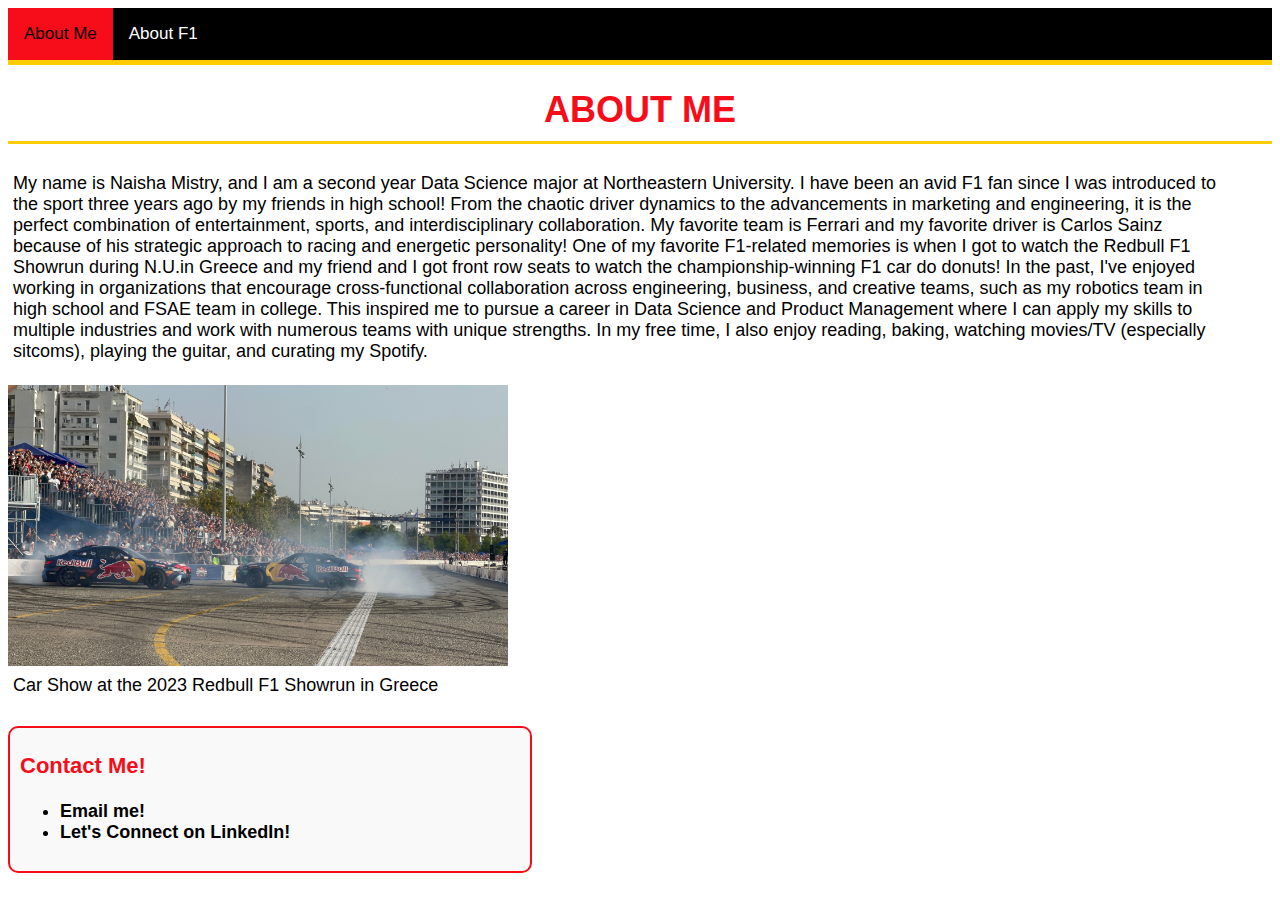
<file: index.html>
<!DOCTYPE html>
<html lang="en">
<head>
    <meta charset="UTF-8">
    <meta name="viewport" content="width=device-width, initial-scale=1.0">
    <title>Naisha Mistry's Website</title>
    <link rel="stylesheet" href="style.css">
</head>
<body>

    <div class="nav">
        <a class="active" href="index.html">About Me</a>
        <a href="f1.html">About F1</a>
    </div>

    <h1 class = "header">About Me</h1>

    <p class="text" id='main'> 
        My name is Naisha Mistry, and I am a second year Data Science major at Northeastern University. I have been an avid F1 fan since I was introduced to the sport three years ago by my friends
        in high school! From the chaotic driver dynamics to the advancements in marketing and engineering, it is the perfect combination of entertainment, sports, and interdisciplinary collaboration. My favorite team is 
        Ferrari and my favorite driver is Carlos Sainz because of his strategic approach to racing and energetic personality! One of my favorite F1-related memories is when I got to watch the Redbull F1 Showrun during 
        N.U.in Greece and my friend and I got front row seats to watch the championship-winning F1 car do donuts! In the past, I've enjoyed working in organizations that encourage cross-functional collaboration across
        engineering, business, and creative teams, such as my robotics team in high school and FSAE team in college. This inspired me to pursue a career in Data Science and Product Management where I can apply my skills
        to multiple industries and work with numerous teams with unique strengths. In my free time, I also enjoy reading, baking, watching movies/TV (especially sitcoms), playing the guitar, and curating my Spotify.  
    </p>

    <figure class="figure">
        <img src="IMG_0718.JPG" alt="Car Show at the 2023 Redbull F1 Showrun in Greece" width="500">
        <figcaption class="text">Car Show at the 2023 Redbull F1 Showrun in  Greece</figcaption>
    </figure>

    <div class="box">
        <h3 class="box-header">Contact Me!</h3>
        <ul class="list">
            <li><a class="active" href="mailto:mistry.na@northeastern.edu">Email me!</a></li>
            <li><a class="active" href="https://www.linkedin.com/in/naisha-mistry">Let's Connect on LinkedIn!</a></li>
        </ul>
    </div>

</body>
</html>
</file>
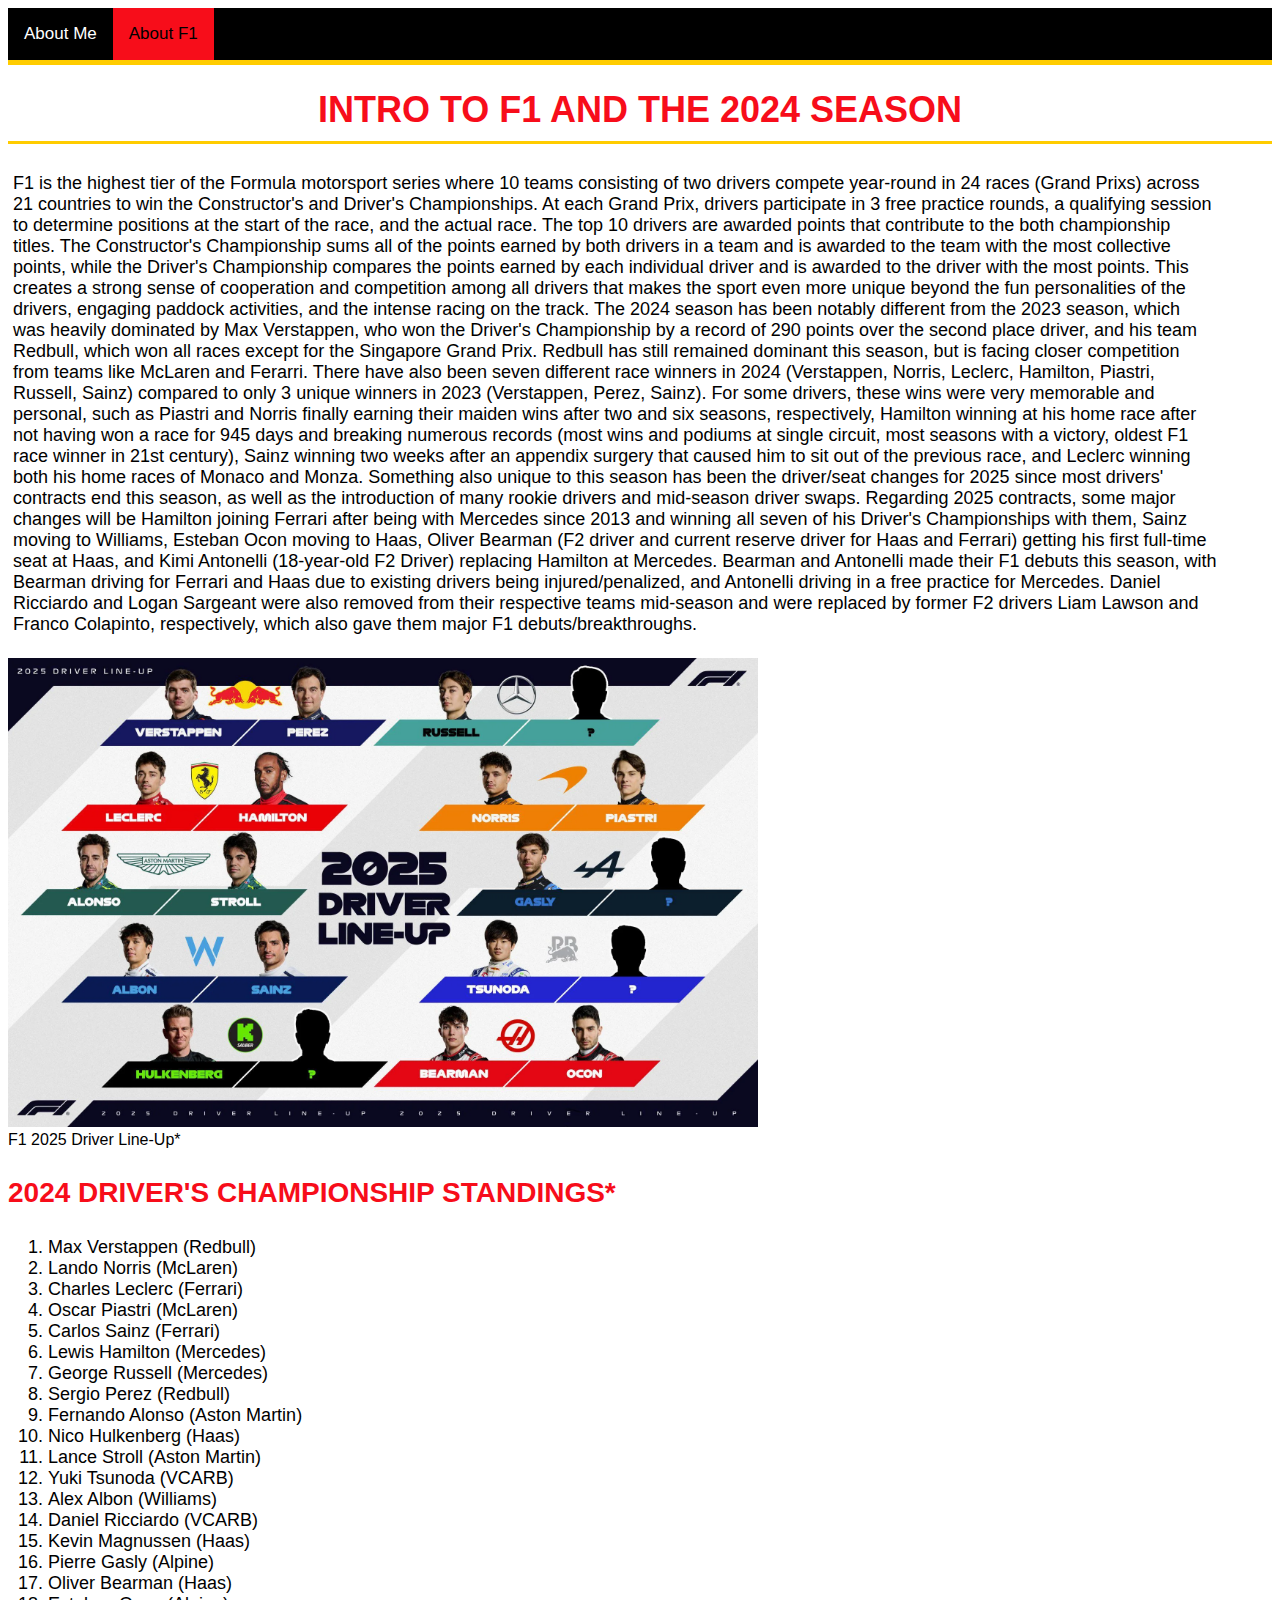
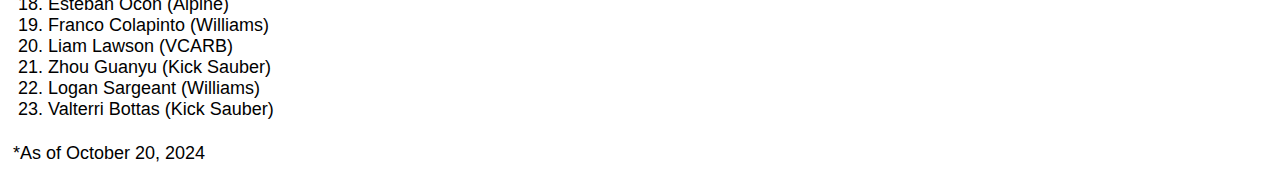
<file: f1.html>
<!DOCTYPE html>
<html lang="en">
<head>
    <meta charset="UTF-8">
    <meta name="viewport" content="width=device-width, initial-scale=1.0">
    <title>About F1</title>
    <link rel="stylesheet" href="style.css">
</head>
<body>

    <div class="nav">
        <a href="index.html">About Me</a>
        <a class="active" href="f1.html">About F1</a>
    </div>

    <h1 class="header">Intro to F1 and the 2024 Season</h1>

    <p class="text" id = 'main'> F1 is the highest tier of the Formula motorsport series where 10 teams consisting of two drivers compete year-round in 24 races (Grand Prixs) across 21 countries to win the Constructor's and Driver's Championships. 
        At each Grand Prix, drivers participate in 3 free practice rounds, a qualifying session to determine positions at the start of the race, and the actual race. 
        The top 10 drivers are awarded points that contribute to the both championship titles. 
        The Constructor's Championship sums all of the points earned by both drivers in a team and is awarded to the team with the most collective points, while the Driver's Championship compares the points earned by each individual driver and is awarded to the driver with the most points. 
        This creates a strong sense of cooperation and competition among all drivers that makes the sport even more unique beyond the fun personalities of the drivers, engaging paddock activities, and the intense racing on the track. 
        The 2024 season has been notably different from the 2023 season, which was heavily dominated by Max Verstappen, who won the Driver's Championship by a record of 290 points over the second place driver, and his team Redbull, which won all races except for the Singapore Grand Prix. 
        Redbull has still remained dominant this season, but is facing closer competition from teams like McLaren and Ferarri. There have also been seven different race winners in 2024 (Verstappen, Norris, Leclerc, Hamilton, Piastri, Russell, Sainz) compared to only 3 unique winners in 2023 (Verstappen, Perez, Sainz). 
        For some drivers, these wins were very memorable and personal, such as Piastri and Norris finally earning their maiden wins after two and six seasons, respectively, Hamilton winning at his home race after not having won a race for 945 days and breaking numerous records (most wins and podiums at single circuit, most seasons with a victory, oldest F1 race winner in 21st century), Sainz winning two weeks after an appendix surgery that caused him to sit out of the previous race, and Leclerc winning both his home races of Monaco and Monza. 
        Something also unique to this season has been the driver/seat changes for 2025 since most drivers' contracts end this season, as well as the introduction of many rookie drivers and mid-season driver swaps. 
        Regarding 2025 contracts, some major changes will be Hamilton joining Ferrari after being with Mercedes since 2013 and winning all seven of his Driver's Championships with them, Sainz moving to Williams, Esteban Ocon moving to Haas, Oliver Bearman (F2 driver and current reserve driver for Haas and Ferrari) getting his first full-time seat at Haas, and Kimi Antonelli (18-year-old F2 Driver) replacing Hamilton at Mercedes. Bearman and Antonelli made their F1 debuts this season, with Bearman driving for Ferrari and Haas due to existing drivers being injured/penalized, and Antonelli driving in a free practice for Mercedes. 
        Daniel Ricciardo and Logan Sargeant were also removed from their respective teams mid-season and were replaced by former F2 drivers Liam Lawson and Franco Colapinto, respectively, which also gave them major F1 debuts/breakthroughs.    
    </p>

    <figure class="figure">
        <img src="2025_grid.webp" alt="F1 2025 Grid" width=750>
        <figcaption>F1 2025 Driver Line-Up*</figcaption>
    </figure>

    <h3 class="subheader">2024 Driver's Championship Standings*</h3>
    <ol class="list">
        <li>Max Verstappen (Redbull)</li>
        <li>Lando Norris (McLaren)</li>
        <li>Charles Leclerc (Ferrari)</li>
        <li>Oscar Piastri (McLaren)</li>
        <li>Carlos Sainz (Ferrari)</li>
        <li>Lewis Hamilton (Mercedes)</li>
        <li>George Russell (Mercedes)</li>
        <li>Sergio Perez (Redbull)</li>
        <li>Fernando Alonso (Aston Martin)</li>
        <li>Nico Hulkenberg (Haas)</li>
        <li>Lance Stroll (Aston Martin)</li>
        <li>Yuki Tsunoda (VCARB)</li>
        <li>Alex Albon (Williams)</li>
        <li>Daniel Ricciardo (VCARB)</li>
        <li>Kevin Magnussen (Haas)</li>
        <li>Pierre Gasly (Alpine)</li>
        <li>Oliver Bearman (Haas)</li>
        <li>Esteban Ocon (Alpine)</li>
        <li>Franco Colapinto (Williams)</li>
        <li>Liam Lawson (VCARB)</li>
        <li>Zhou Guanyu (Kick Sauber)</li>
        <li>Logan Sargeant (Williams)</li>
        <li>Valterri Bottas (Kick Sauber)</li>
    </ol>
    
    <p class="text">*As of October 20, 2024</p>
    
</body>
</html>
</file>
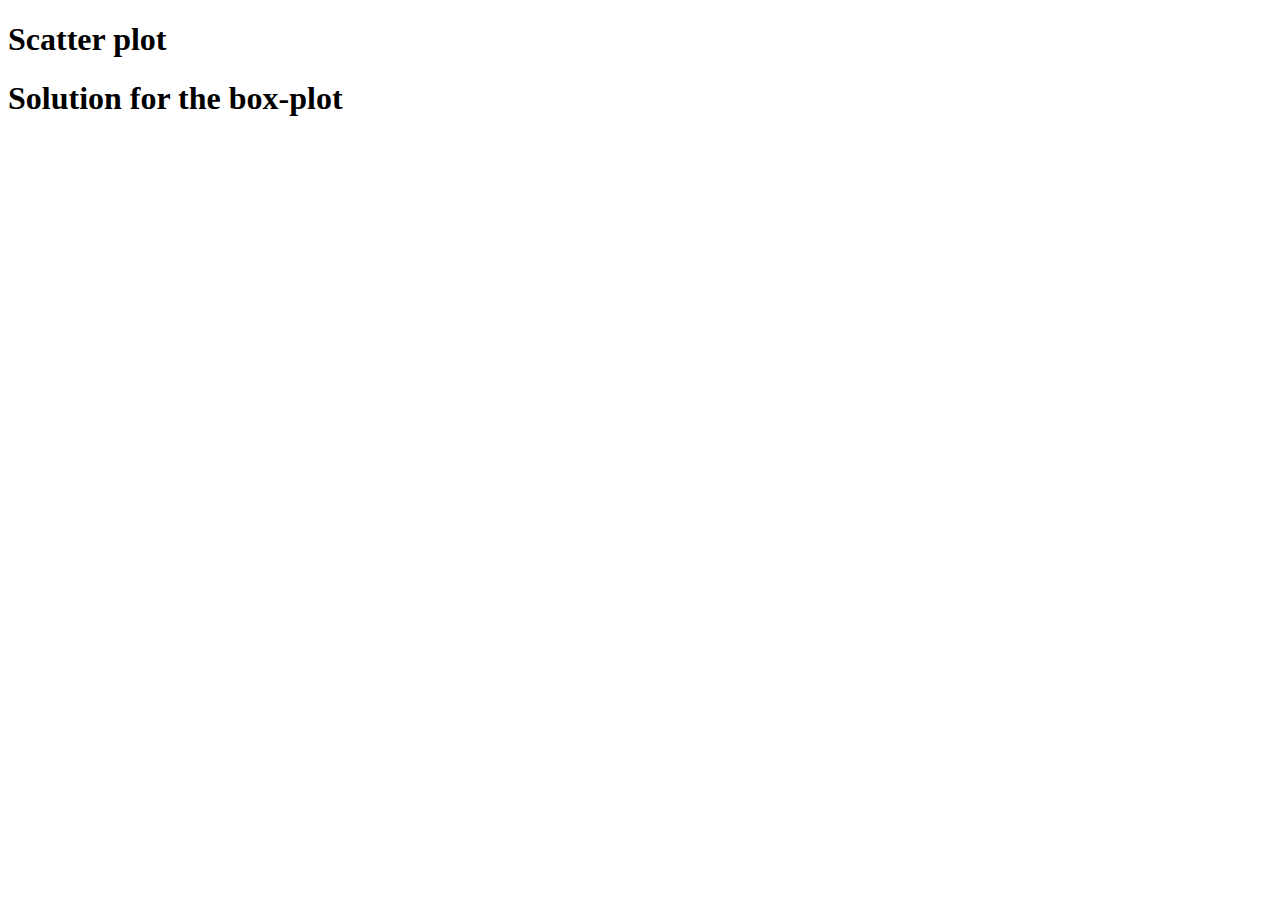
<file: templete.html>
<!DOCTYPE html>
<html lang="en">
<head>
    <meta charset="UTF-8">
    <meta name="viewport" content="width=device-width, initial-scale=1.0">
    <title>Homework 3 D3 part</title>
</head>
<body>
    <h1>Scatter plot</h1>
    <div id="scatterplot"></div>

    <h1>Solution for the box-plot</h1>
    <div id="boxplot"></div>
    
    <script src='https://d3js.org/d3.v7.min.js'></script>
    <script src='templete.js'></script>   
</body>
</html>
</file>
<file: style.css>
.nav {
    background-color: black;
    border-bottom: 5px solid #ffcc00;
    font-family:'Segoe UI', Tahoma, Geneva, Verdana, sans-serif;
    overflow: hidden;
    margin: 0;
    padding: 0;
}
  
.nav a {
    color: white;
    font-size: 17px;
    text-align: center;
    text-decoration: none;
    float: left;
    padding: 16px;
}
  
.nav a:hover {
    background-color: gray;
    color: black;
}
  
.nav a.active {
    background-color: #f70d1a;
    color: black;
}

.header {
    color: #f70d1a;
    border-bottom: 3px solid #ffcc00; 
    font-family:'Segoe UI', Tahoma, Geneva, Verdana, sans-serif;
    font-size: 36px;
    text-align: center;
    text-transform: uppercase;
    padding-bottom: 10px;
}

.text {
    font-family:'Segoe UI', Tahoma, Geneva, Verdana, sans-serif;
    font-size: 18px;
    padding: 5px;
    margin-right: 50px;
}

.figure { 
    font-family:'Segoe UI', Tahoma, Geneva, Verdana, sans-serif;
    text-align: left;
    margin: 0; 
    padding: 0; 
}

.subheader {
    color: #f70d1a;
    font-family:'Segoe UI', Tahoma, Geneva, Verdana, sans-serif;
    font-size: 28px;
    text-transform: uppercase;
}

.box {
    width: 500px;
    background-color: #f9f9f9; 
    border: 2px solid #f70d1a; 
    border-radius: 10px;
    padding: 10px;
    padding-top: 3px;
    margin-top: 25px;
    margin-bottom: 25px; 
}

.box-header {
    color: #f70d1a; 
    font-size: 22px;
    font-family: 'Segoe UI', Tahoma, Geneva, Verdana, sans-serif;
    text-decoration: none;
    font-weight: bold;
}

.list {
    font-family:'Segoe UI', Tahoma, Geneva, Verdana, sans-serif;
    font-size: 18px;
}

.list a {
    color: black; 
    text-decoration: none;
    font-weight: bold;
}
  
.list a:hover {
    color: #f70d1a; 
}
</file>
